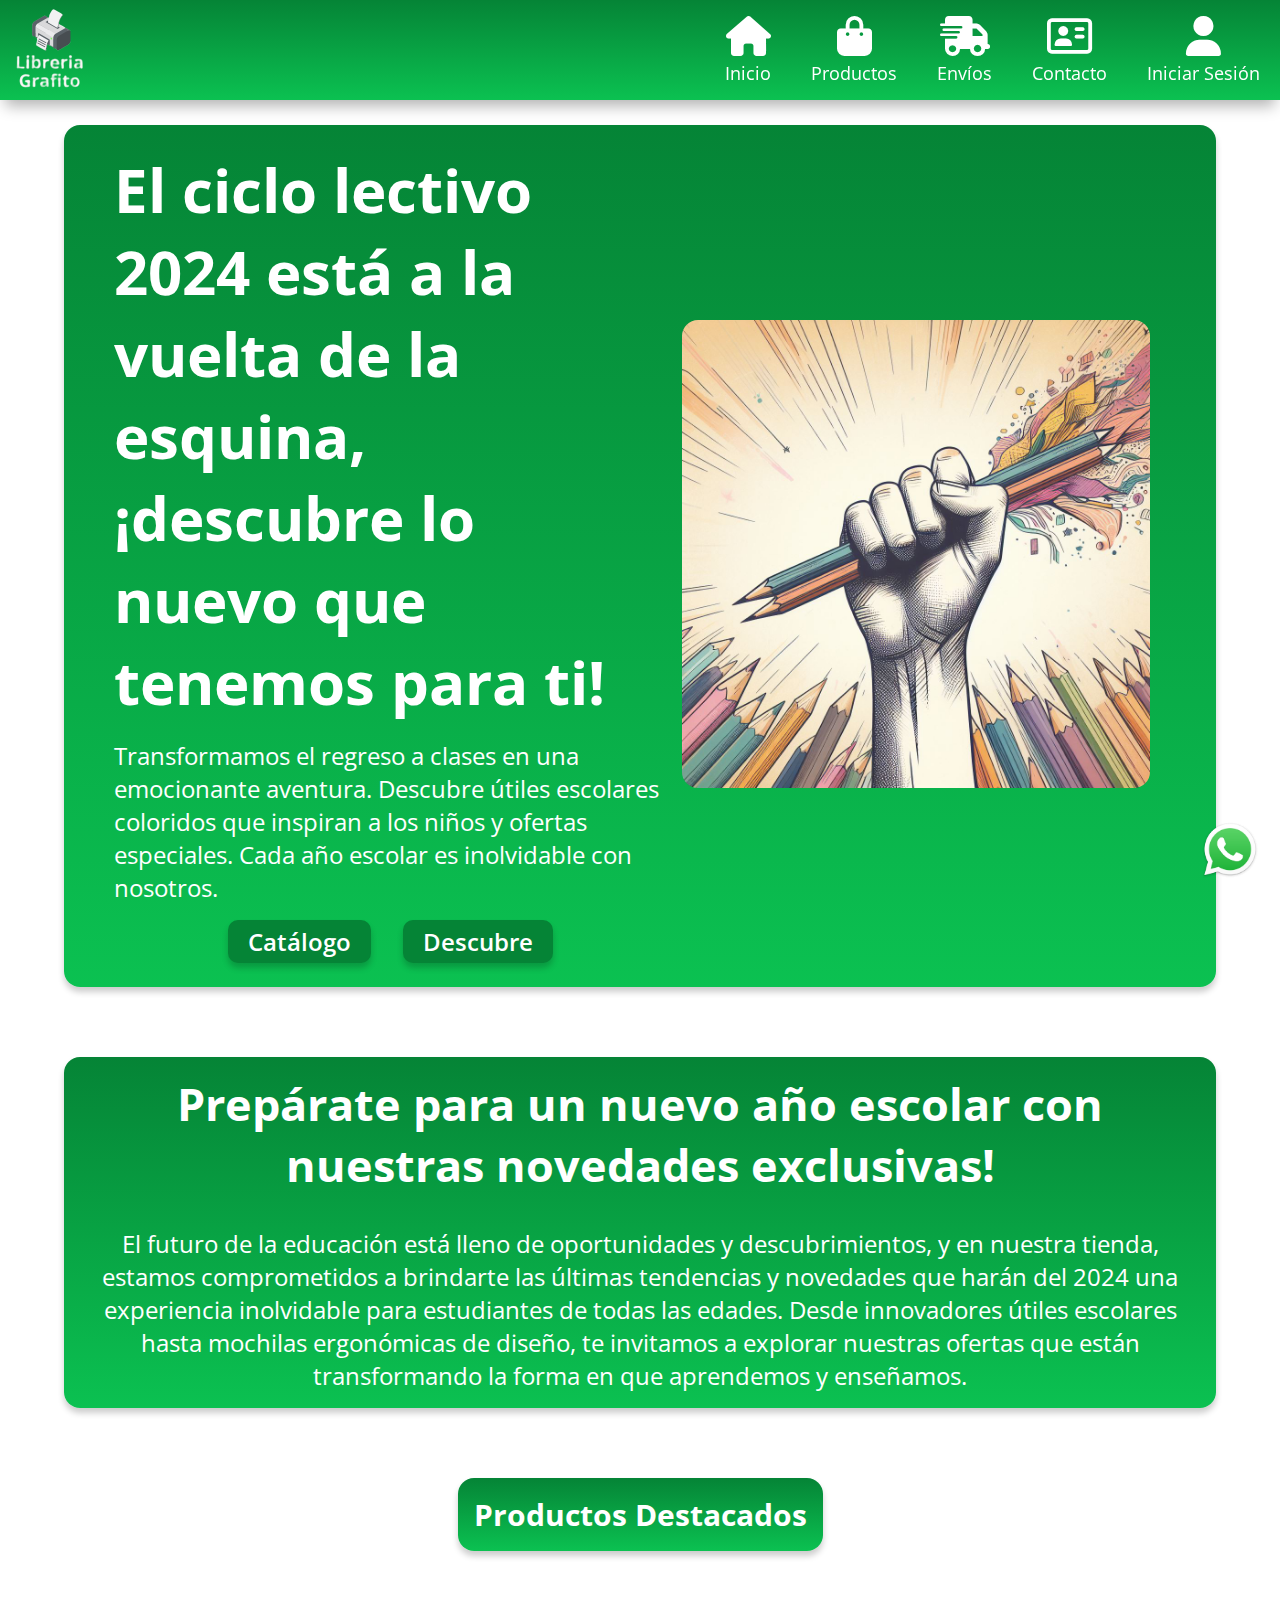
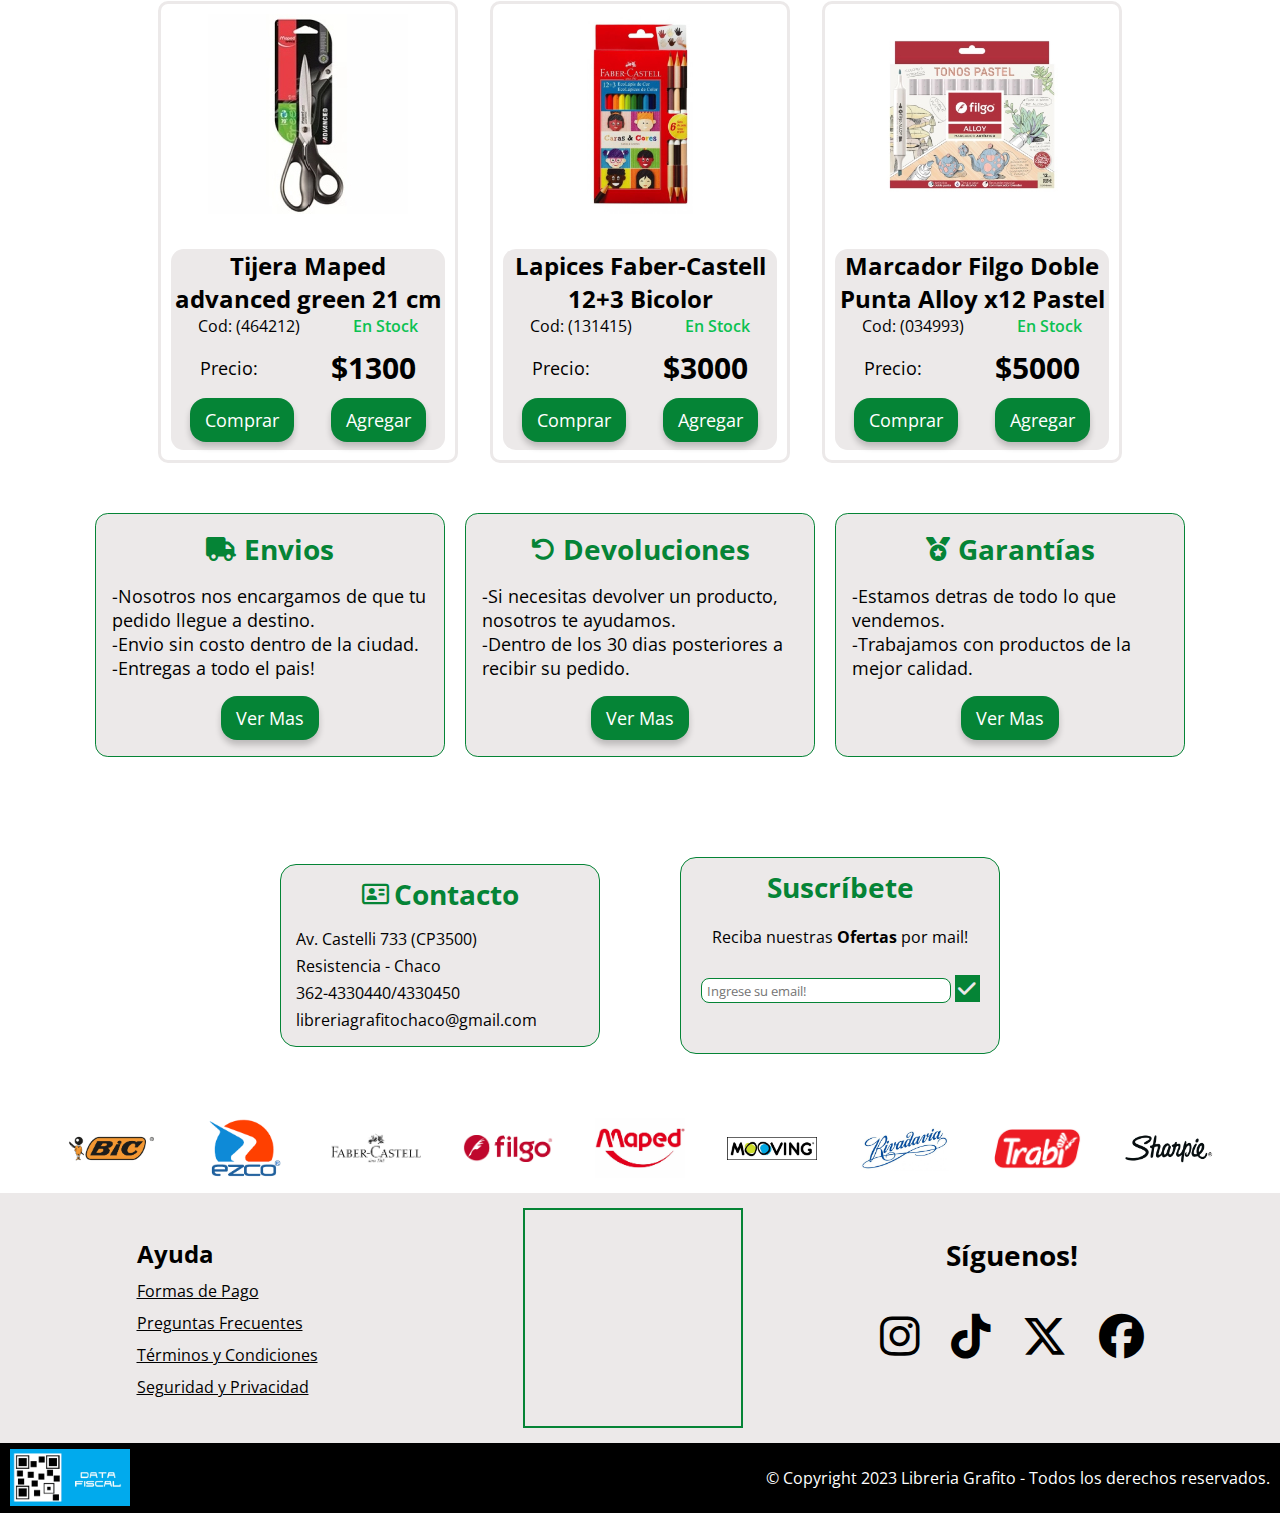
<file: index.html>
<!DOCTYPE html>
<html>
  <head>
    <meta charset="UTF-8" />
    <meta name="viewport" content="width=device-width, initial-scale=1.0" />
    <link rel="stylesheet" href="./ASSETS/CSS/style-index.css" />
    <link rel="stylesheet" href="./ASSETS/CSS/mediaqueries-index.css" />
    <link
      href="https://fonts.googleapis.com/css2?family=Open+Sans:wght@300;400;500;600;700;800&display=swap"
      rel="stylesheet"
    />
    <link
      rel="stylesheet"
      href="https://cdnjs.cloudflare.com/ajax/libs/font-awesome/6.4.2/css/all.min.css"
    />
    <link
      rel="apple-touch-icon"
      sizes="180x180"
      href="./ASSETS/IMG/favicon/apple-touch-icon.png"
    />
    <link
      rel="icon"
      type="image/png"
      sizes="32x32"
      href="./ASSETS/IMG/favicon/favicon-32x32.png"
    />
    <link
      rel="icon"
      type="image/png"
      sizes="16x16"
      href="./ASSETS/IMG/favicon/favicon-16x16.png"
    />
    <link rel="manifest" href="./ASSETS/IMG/favicon/site.webmanifest" />
    <title>Librería Grafito</title>
  </head>
  <body>
    <header class="header">
      <a href="#"
        ><img src="./ASSETS/IMG/logo/logo.png" alt="logo" class="logo"
      /></a>
      <nav class="navbar">
        <label for="menu-toggle" class="menu-label"
          ><i class="fa-solid fa-bars"></i
        ></label>
        <input type="checkbox" id="menu-toggle" />
        <ul class="navbar__ul">
          <li>
            <a href="#hero"><i class="fa-solid fa-house"></i>Inicio</a>
          </li>
          <li>
            <a href="#productos-destacados"
              ><i class="fa-solid fa-bag-shopping"></i>Productos</a
            >
          </li>
          <li>
            <a href="#benefit"><i class="fa-solid fa-truck-fast"></i>Envíos</a>
          </li>
          <li>
            <a href="#contact"
              ><i class="fa-regular fa-address-card"></i>Contacto</a
            >
          </li>
          <li>
            <a target="_blank" href="./ASSETS/HTML/login.html"
              ><i class="fa-solid fa-user"></i>Iniciar Sesión</a
            >
          </li>
        </ul>
      </nav>
    </header>
    <main>
      <section id="hero">
        <div class="hero">
          <div class="hero__info">
            <div class="hero__h1">
              <h1>
                El ciclo lectivo 2024 está a la vuelta de la esquina, ¡descubre
                lo nuevo que tenemos para ti!
              </h1>
            </div>
            <div class="hero__presentation">
              <p>
                Transformamos el regreso a clases en una emocionante aventura.
                Descubre útiles escolares coloridos que inspiran a los niños y
                ofertas especiales. Cada año escolar es inolvidable con
                nosotros.
              </p>
            </div>
            <div class="hero__links">
              <a class="hero__catálogo" href="#" target="_blank">Catálogo</a>
              <a class="hero__discovery" href="#" target="_blank">Descubre</a>
            </div>
          </div>

          <div class="hero__img">
            <img src="./ASSETS/IMG/hero/hero.jpeg" alt="Novedades" />
          </div>
        </div>
      </section>
      <section id="about">
        <div class="about__h2">
          <h2>
            Prepárate para un nuevo año escolar con nuestras novedades
            exclusivas!
          </h2>
        </div>
        <div class="about__p">
          <p>
            El futuro de la educación está lleno de oportunidades y
            descubrimientos, y en nuestra tienda, estamos comprometidos a
            brindarte las últimas tendencias y novedades que harán del 2024 una
            experiencia inolvidable para estudiantes de todas las edades. Desde
            innovadores útiles escolares hasta mochilas ergonómicas de diseño,
            te invitamos a explorar nuestras ofertas que están transformando la
            forma en que aprendemos y enseñamos.
          </p>
        </div>
      </section>
      <section id="productos-destacados">
        <div class="productos-destacados__title">
          <h2>Productos Destacados</h2>
        </div>
        <div class="productos-destacados">
          <div class="productos-destacados__product">
            <div class="product">
              <a href="#">
                <div class="product__img">
                  <img
                    src="./ASSETS/IMG/productos-destacados/Tijera-Maped-advanced-green-21-cm.jpg"
                    alt="tijera mapped"
                  /></div
              ></a>
              <div class="product__info">
                <div class="product__name">
                  <h3 class="product__h3">Tijera Maped advanced green 21 cm</h3>
                  <div class="product__info-stock">
                    <p class="product__code">Cod: (464212)</p>
                    <p class="product__stock">En Stock</p>
                  </div>
                </div>
                <div class="product__price">
                  <p>Precio:</p>
                  <span>$1300</span>
                </div>
                <div class="info__btn">
                  <button class="btn">Comprar</button>
                  <button class="btn">Agregar</button>
                </div>
              </div>
            </div>
          </div>

          <div class="productos-destacados__product">
            <div class="product">
              <a href="#">
                <div class="product__img">
                  <img
                    src="./ASSETS/IMG/productos-destacados/Lapices-fabercastell-12+3bicolor.jpg"
                    alt="Lapices Faber-Castell"
                  /></div
              ></a>
              <div class="product__info">
                <div class="product__name">
                  <h3 class="product__h3">
                    Lapices Faber-Castell 12+3 Bicolor
                  </h3>
                  <div class="product__info-stock">
                    <p class="product__code">Cod: (131415)</p>
                    <p class="product__stock">En Stock</p>
                  </div>
                </div>
                <div class="product__price">
                  <p>Precio:</p>
                  <span>$3000</span>
                </div>
                <div class="info__btn">
                  <button class="btn">Comprar</button>
                  <button class="btn">Agregar</button>
                </div>
              </div>
            </div>
          </div>

          <div class="productos-destacados__product">
            <div class="product">
              <a href="#">
                <div class="product__img">
                  <img
                    src="./ASSETS/IMG/productos-destacados/Marcador-Filgo-doble-punta-alloy-x-12-Pastel.jpg"
                  /></div
              ></a>
              <div class="product__info">
                <div class="product__name">
                  <h3 class="product__h3">
                    Marcador Filgo Doble Punta Alloy x12 Pastel
                  </h3>
                  <div class="product__info-stock">
                    <p class="product__code">Cod: (034993)</p>
                    <p class="product__stock">En Stock</p>
                  </div>
                </div>
                <div class="product__price">
                  <p>Precio:</p>
                  <span>$5000</span>
                </div>
                <div class="info__btn">
                  <button class="btn">Comprar</button>
                  <button class="btn">Agregar</button>
                </div>
              </div>
            </div>
          </div>
        </div>
      </section>
      <section id="benefit">
        <div class="benefit">
          <div class="benefit__item">
            <div class="benefit__h3">
              <i class="fa-solid fa-truck"></i>
              <h3>Envios</h3>
            </div>
            <div class="benefit__text">
              <ul>
                <li>
                  -Nosotros nos encargamos de que tu pedido llegue a destino.
                </li>
                <li>-Envio sin costo dentro de la ciudad.</li>
                <li>-Entregas a todo el pais!</li>
              </ul>
            </div>
            <a href="#" class="benefit__info">Ver Mas</a>
          </div>

          <div class="benefit__item">
            <div class="benefit__h3">
              <i class="fa-solid fa-arrow-rotate-left"></i>
              <h3>Devoluciones</h3>
            </div>
            <div class="benefit__text">
              <ul>
                <li>
                  -Si necesitas devolver un producto, nosotros te ayudamos.
                </li>
                <li>-Dentro de los 30 dias posteriores a recibir su pedido.</li>
              </ul>
            </div>
            <a href="#" class="benefit__info">Ver Mas</a>
          </div>

          <div class="benefit__item">
            <div class="benefit__h3">
              <i class="fa-solid fa-medal"></i>
              <h3>Garantías</h3>
            </div>
            <div class="benefit__text">
              <ul>
                <li>-Estamos detras de todo lo que vendemos.</li>
                <li>-Trabajamos con productos de la mejor calidad.</li>
              </ul>
            </div>
            <a href="#" class="benefit__info">Ver Mas</a>
          </div>
        </div>
      </section>
      <section id="contact">
        <div class="contact">
          <div class="contact__h3">
            <i class="fa-regular fa-address-card"></i>
            <h3>Contacto</h3>
          </div>
          <div class="contact__p">
            <p>Av. Castelli 733 (CP3500)</p>
            <p>Resistencia - Chaco</p>
            <p>362-4330440/4330450</p>
            <p>libreriagrafitochaco@gmail.com</p>
          </div>
        </div>
        <div class="suscribe">
          <div class="suscribe__h3"><h3>Suscríbete</h3></div>
          <p>Reciba nuestras <b>Ofertas</b> por mail!</p>
          <div class="suscribe__input">
            <input type="email" placeholder="Ingrese su email!" required />
            <button type="submit"><i class="fa-solid fa-check"></i></button>
          </div>
        </div>
      </section>
      <section id="marcas">
        <div class="marcas">
          <img src="./ASSETS/IMG/marcas/logo-bic.png" alt="bic" />
          <img src="./ASSETS/IMG/marcas/logo-ezco.png" alt="ezco" />
          <img
            src="./ASSETS/IMG/marcas/logo-faber-castell.png"
            alt="faber-castell"
          />
          <img src="./ASSETS/IMG/marcas/logo-filgo.png" alt="filgo" />
          <img src="./ASSETS/IMG/marcas/logo-maped.png" alt="maped" />
          <img src="./ASSETS/IMG/marcas/logo-mooving.png" alt="pizzini" />
          <img src="./ASSETS/IMG/marcas/logo-rivadavia.jpg" alt="rivadavia" />
          <img src="./ASSETS/IMG/marcas/logo-trabi.png" alt="trabi" />

          <img src="./ASSETS/IMG/marcas/logo-sharpie.png" alt="sharpie" />
        </div>
      </section>
    </main>
    <footer id="footer">
      <div class="footer">
        <div class="footer__help">
          <div class="footer__help">
            <h3>Ayuda</h3>
          </div>
          <a href="#">Formas de Pago</a>
          <a href="#">Preguntas Frecuentes</a>
          <a href="#">Términos y Condiciones</a>
          <a href="#">Seguridad y Privacidad</a>
        </div>
        <div class="footer__iframe">
          <iframe
            src="https://www.google.com/maps/embed?pb=!1m18!1m12!1m3!1d885.0500404328172!2d-58.98756723044064!3d-27.4630272085461!2m3!1f0!2f0!3f0!3m2!1i1024!2i768!4f13.1!3m3!1m2!1s0x94450cec9e0d7045%3A0x32b2e92b5697a44d!2sGrafito!5e0!3m2!1ses-419!2sar!4v1698285336075!5m2!1ses-419!2sar"
          ></iframe>
        </div>
        <div class="footer__redes">
          <div class="redes__h3"><h3>Síguenos!</h3></div>
          <div class="redes__icon">
            <a href="https://www.instagram.com">
              <i class="fa-brands fa-instagram"></i>
            </a>
            <a href="https://www.tiktok.com"
              ><i class="fa-brands fa-tiktok"></i
            ></a>
            <a href="https://www.x.com"
              ><i class="fa-brands fa-x-twitter"></i
            ></a>
            <a href="https://www.facebook.com"
              ><i class="fa-brands fa-facebook"></i
            ></a>
          </div>
        </div>
      </div>
      <div class="whatsapp-icon">
        <label for="whatsapp-popup" class="whatsapp-icon"></label>
        <input type="checkbox" id="whatsapp-popup" class="popup-checkbox" />
        <div class="popup">
          <h2>Contacto por WhatsApp</h2>
          <p>¿En qué te podemos ayudar?</p>
          <input
            type="text"
            id="whatsapp-message"
            placeholder="Escribe tu mensaje aquí"
          />
          <button class="send-button">Enviar</button>
          <div class="message-display" id="message-display"></div>
        </div>
      </div>

      <div class="copyright">
        <div class="copyright__qr">
          <img src="./ASSETS/IMG/footer/datafiscal.png" alt="Data Fiscal" />
        </div>
        <div class="disclaimer">
          <p>
            © Copyright 2023 Libreria Grafito - Todos los derechos reservados.
          </p>
        </div>
      </div>
    </footer>
  </body>
</html>
</file>
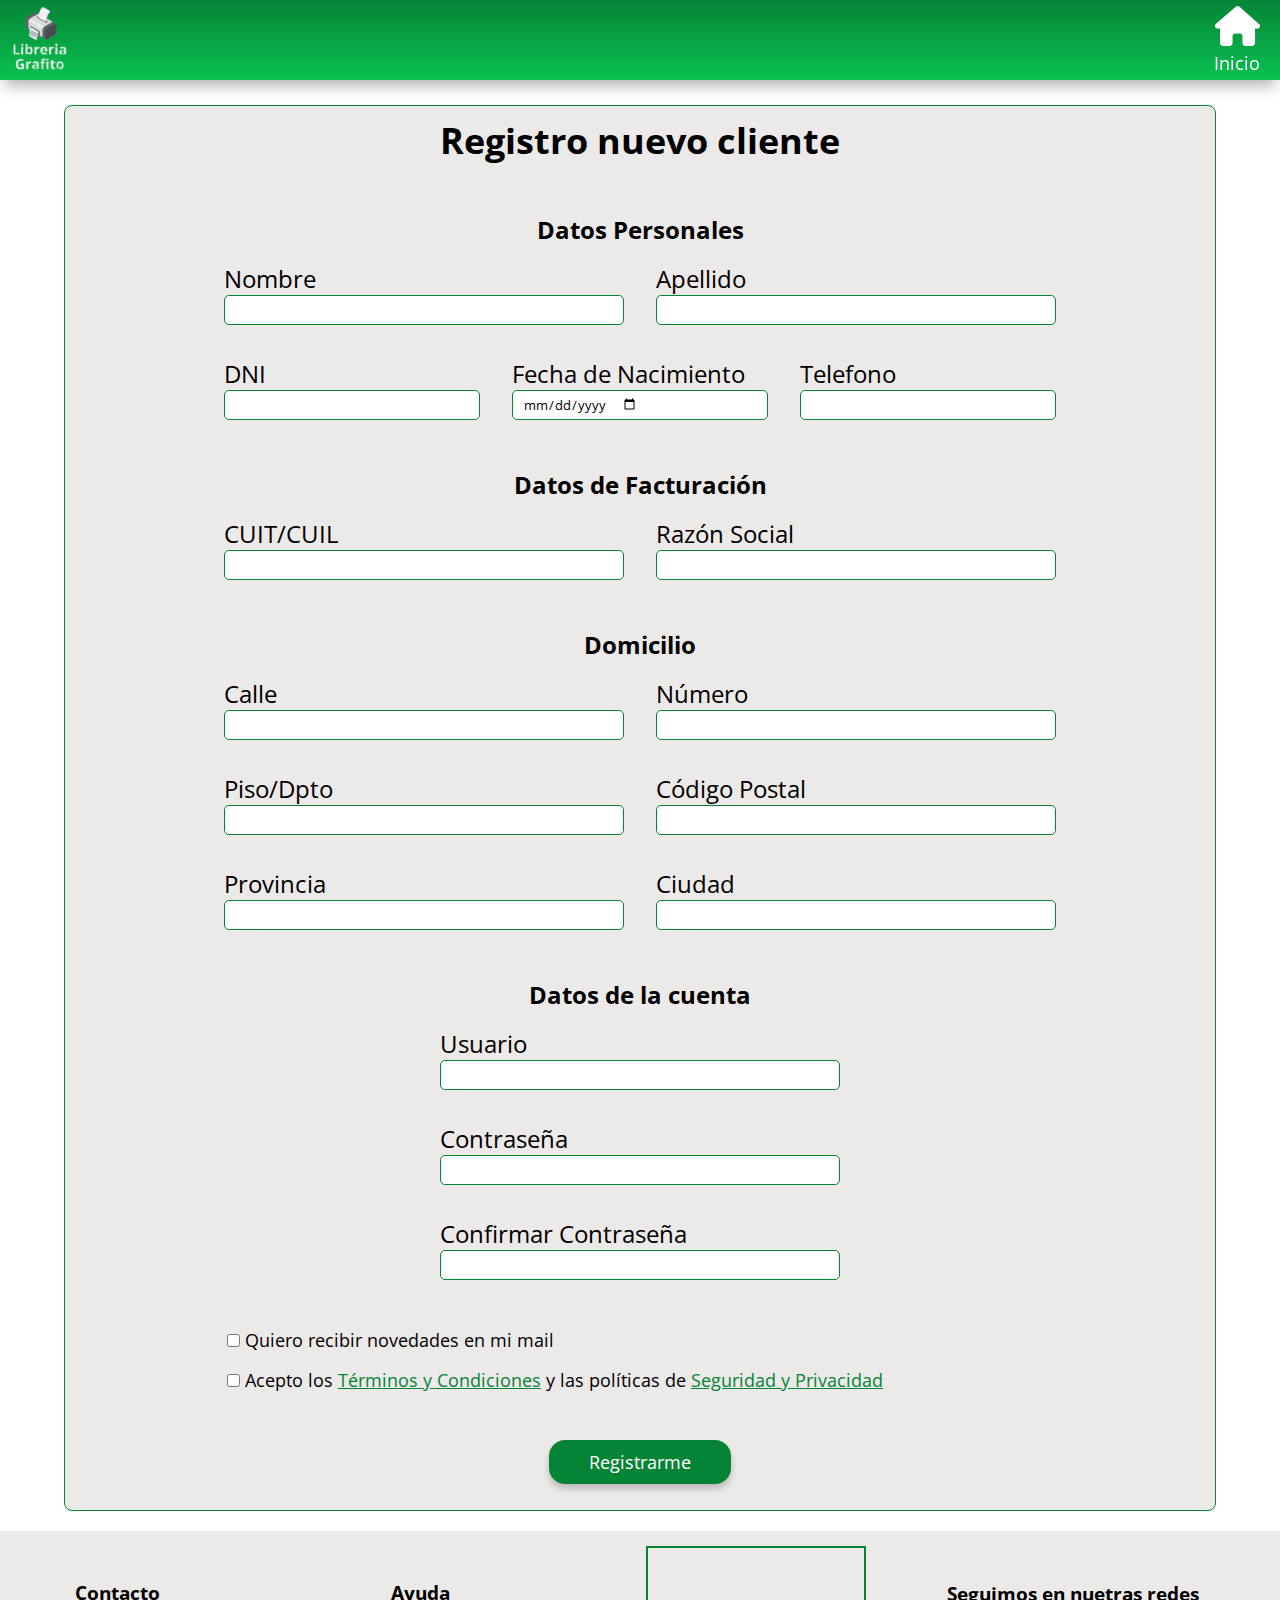
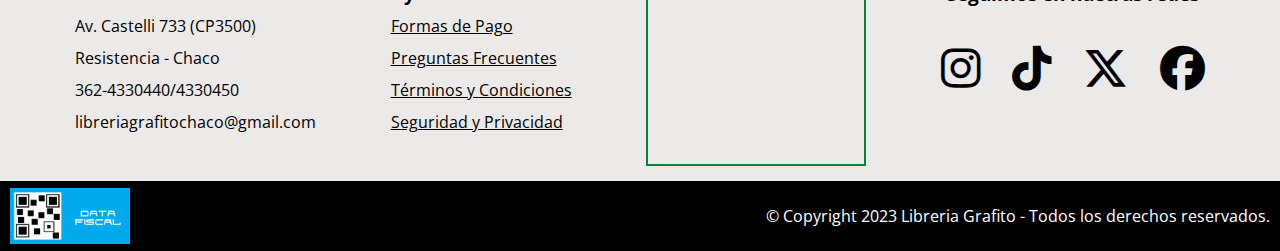
<file: ASSETS/HTML/createaccount.html>
<!DOCTYPE html>
<html>
  <head>
    <meta charset="UTF-8" />
    <meta />
    <meta name="viewport" content="width=device-width, initial-scale=1.0" />
    <title>Registro</title>
    <link rel="stylesheet" href=".././CSS/style-createaccount.css" />
    <link rel="stylesheet" href=".././CSS/mediaqueries-createaccount.css" />
    <link
      href="https://fonts.googleapis.com/css2?family=Open+Sans:wght@300;400;500;600;700;800&display=swap"
      rel="stylesheet"
    />
    <link
      rel="stylesheet"
      href="https://cdnjs.cloudflare.com/ajax/libs/font-awesome/6.4.2/css/all.min.css"
    />
    <link
      rel="apple-touch-icon"
      sizes="180x180"
      href="../IMG/favicon/apple-touch-icon.png"
    />
    <link
      rel="icon"
      type="image/png"
      sizes="32x32"
      href="../IMG/favicon/favicon-32x32.png"
    />
    <link
      rel="icon"
      type="image/png"
      sizes="16x16"
      href="../IMG/favicon/favicon-16x16.png"
    />
    <link rel="manifest" href="../IMG/favicon/site.webmanifest" />
  </head>
  <body>
    <header class="header">
      <a href="#"><img src="../IMG/logo/logo.png" alt="logo" class="logo" /></a>
      <nav class="navbar">
        <ul class="navbar__ul">
          <li>
            <a href="../../index.html"
              ><i class="fa-solid fa-house"></i>Inicio</a
            >
          </li>
        </ul>
      </nav>
    </header>
    <main>
      <section id="createaccount"></section>
      <form class="form">
        <div class="registro__h1"><h1>Registro nuevo cliente</h1></div>

        <div class="registro">
          <div class="registro__h2"><h2>Datos Personales</h2></div>
          <div class="datos-personales">
            <div class="input__nombre">
              <label for="name">Nombre</label>
              <input id="name" type="text" required />
            </div>

            <div class="input__apellido">
              <label for="apellido">Apellido</label>
              <input id="apellido" type="text" required />
            </div>

            <div class="input__dni">
              <label for="dni">DNI</label>
              <input id="dni" type="text" required />
            </div>

            <div class="input__age">
              <label for="date">Fecha de Nacimiento</label>
              <input id="date" type="date" required />
            </div>

            <div class="input__tel">
              <label for="tel">Telefono</label>
              <input id="tel" type="tel" required />
            </div>
          </div>

          <div class="registro__h2"><h2>Datos de Facturación</h2></div>
          <div class="datos-facturacion">
            <div class="input__cuit">
              <label for="cuit">CUIT/CUIL</label>
              <input id="cuit" type="text" />
            </div>

            <div class="input__razon-social">
              <label for="razon-social">Razón Social</label>
              <input id="razon-social" type="text" />
            </div>
          </div>
          <div class="registro__h2"><h2>Domicilio</h2></div>
          <div class="domicilio">
            <div class="input__street">
              <label for="Street">Calle</label>
              <input id="Street" type="text" required />
            </div>

            <div class="input__number">
              <label for="number">Número</label>
              <input id="number" type="text" required />
            </div>

            <div class="input__depto">
              <label for="dpto">Piso/Dpto</label>
              <input id="dpto" type="text" required />
            </div>

            <div class="input__postal">
              <label for="postal">Código Postal</label>
              <input id="postal" type="text" required />
            </div>

            <div class="input__provincia">
              <label for="provincia">Provincia</label>
              <input id="provincia" type="text" required />
            </div>

            <div class="input__ciudad">
              <label for="ciudad">Ciudad</label>
              <input id="ciudad" type="text" required />
            </div>
          </div>
          <div class="registro__h2"><h2>Datos de la cuenta</h2></div>
          <div class="datos-cuenta">
            <div class="input__email">
              <label for="email">Usuario</label>
              <input id="email" type="email" required />
            </div>

            <div class="input__password">
              <label for="password">Contraseña</label>
              <input id="password" type="password" required />
            </div>

            <div class="input__password">
              <label for="repeat-password">Confirmar Contraseña</label>
              <input id="repeat-password" type="password" required />
            </div>
          </div>
        </div>
        <div class="checkbox">
          <div class="checkbox__novedades">
            <input id="checkbox" type="checkbox" />
            <label for="checkbox">Quiero recibir novedades en mi mail</label>
          </div>

          <div class="checkbox__politicas">
            <input id="checkbox" type="checkbox" required />
            <label for="checkbox"
              >Acepto los
              <a target="_blank" href="#">Términos y Condiciones</a> y las
              políticas de
              <a target="_blank" href="#">Seguridad y Privacidad</a></label
            >
          </div>
        </div>

        <div class="registro__btn"><button>Registrarme</button></div>
      </form>
    </main>
    <footer id="footer">
      <div class="footer">
        <div class="footer__contact">
          <div class="contac__h3">
            <h3>Contacto</h3>
          </div>
          <p>Av. Castelli 733 (CP3500)</p>
          <p>Resistencia - Chaco</p>
          <p>362-4330440/4330450</p>
          <p>libreriagrafitochaco@gmail.com</p>
        </div>
        <div class="footer__help">
          <div class="footer__help">
            <h3>Ayuda</h3>
          </div>
          <a href="#">Formas de Pago</a>
          <a href="#">Preguntas Frecuentes</a>
          <a href="#">Términos y Condiciones</a>
          <a href="#">Seguridad y Privacidad</a>
        </div>
        <div class="footer__iframe">
          <iframe
            src="https://www.google.com/maps/embed?pb=!1m18!1m12!1m3!1d885.0500404328172!2d-58.98756723044064!3d-27.4630272085461!2m3!1f0!2f0!3f0!3m2!1i1024!2i768!4f13.1!3m3!1m2!1s0x94450cec9e0d7045%3A0x32b2e92b5697a44d!2sGrafito!5e0!3m2!1ses-419!2sar!4v1698285336075!5m2!1ses-419!2sar"
          ></iframe>
        </div>
        <div class="footer__redes">
          <div class="redes__h3"><h3>Seguimos en nuetras redes</h3></div>
          <div class="redes__icon">
            <a href="https://www.instagram.com">
              <i class="fa-brands fa-instagram"></i>
            </a>
            <a href="https://www.tiktok.com"
              ><i class="fa-brands fa-tiktok"></i
            ></a>
            <a href="https://www.x.com"
              ><i class="fa-brands fa-x-twitter"></i
            ></a>
            <a href="https://www.facebook.com"
              ><i class="fa-brands fa-facebook"></i
            ></a>
          </div>
        </div>
      </div>
      <div class="copyright">
        <div class="copyright__qr">
          <img src="../../ASSETS/IMG/footer/datafiscal.png" alt="Data Fiscal" />
        </div>
        <div class="disclaimer">
          <p>
            © Copyright 2023 Libreria Grafito - Todos los derechos reservados.
          </p>
        </div>
      </div>
    </footer>
  </body>
</html>
</file>
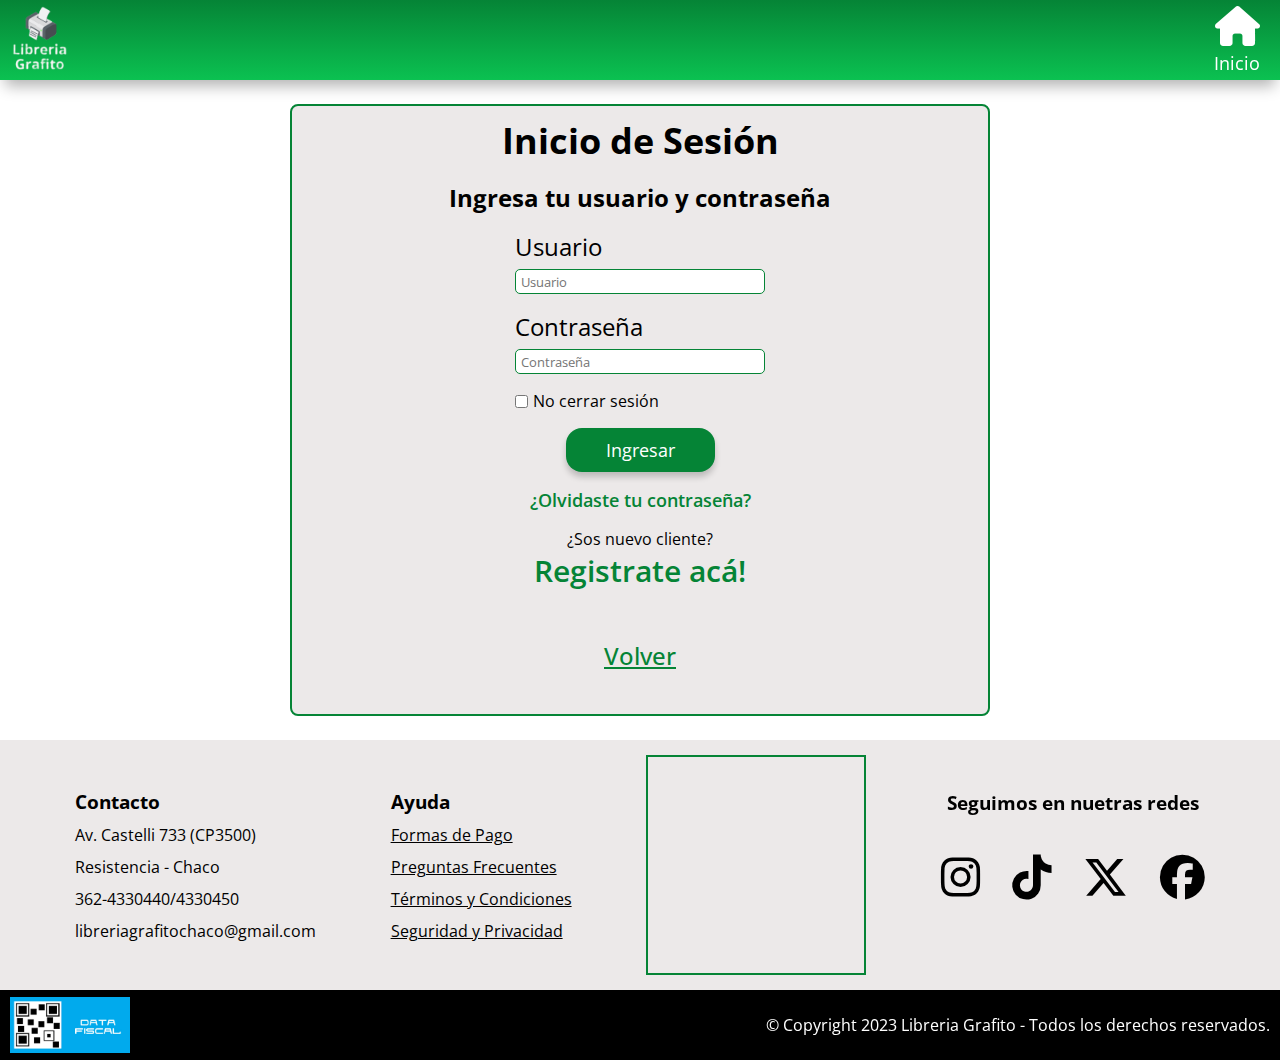
<file: ASSETS/HTML/login.html>
<!DOCTYPE html>
<html>
  <head>
    <meta charset="UTF-8" />
    <meta />
    <meta name="viewport" content="width=device-width, initial-scale=1.0" />
    <title>Inicio de Sesión</title>
    <link rel="stylesheet" href=".././CSS/style-login.css" />
    <link rel="stylesheet" href=".././CSS/mediaqueries-login.css" />
    <link
      href="https://fonts.googleapis.com/css2?family=Open+Sans:wght@300;400;500;600;700;800&display=swap"
      rel="stylesheet"
    />
    <link
      rel="stylesheet"
      href="https://cdnjs.cloudflare.com/ajax/libs/font-awesome/6.4.2/css/all.min.css"
    />
    <link
      rel="apple-touch-icon"
      sizes="180x180"
      href="../IMG/favicon/apple-touch-icon.png"
    />
    <link
      rel="icon"
      type="image/png"
      sizes="32x32"
      href="../IMG/favicon/favicon-32x32.png"
    />
    <link
      rel="icon"
      type="image/png"
      sizes="16x16"
      href="../IMG/favicon/favicon-16x16.png"
    />
    <link rel="manifest" href="../IMG/favicon/site.webmanifest" />
  </head>
  <body>
    <header class="header">
      <a href="#hero"
        ><img src="../IMG/logo/logo.png" alt="logo" class="logo"
      /></a>
      <nav class="navbar">
        <ul class="navbar__ul">
          <li>
            <a href="../../index.html"
              ><i class="fa-solid fa-house"></i>Inicio</a
            >
          </li>
        </ul>
      </nav>
    </header>
    <main>
      <section id="login"></section>
      <form class="login">
        <div class="login__h1"><h1>Inicio de Sesión</h1></div>
        <div class="login__h2"><h2>Ingresa tu usuario y contraseña</h2></div>
        <div class="login__input">
          <div class="input__email">
            <label for="email">Usuario</label>
            <input id="email" type="email" placeholder="Usuario" required />
          </div>
          <div class="input__password">
            <label for="password">Contraseña</label>
            <input
              id="password"
              type="password"
              placeholder="Contraseña"
              required
            />
          </div>
          <div class="login__checkbox">
            <input id="checkbox" type="checkbox" />
            <label for="checkbox">No cerrar sesión</label>
          </div>
        </div>
        <div class="login__btn"><button>Ingresar</button></div>
        <div class="forgotpassword">
          <a href="#" target="_blank">¿Olvidaste tu contraseña?</a>
        </div>

        <div class="login__create-account">
          <p>¿Sos nuevo cliente?</p>
          <a href="./createaccount.html" target="_blank">Registrate acá!</a>
        </div>
        <div class="back">
          <a href="../../index.html">Volver</a>
        </div>
      </form>
    </main>
    <footer id="footer">
      <div class="footer">
        <div class="footer__contact">
          <div class="contac__h3">
            <h3>Contacto</h3>
          </div>
          <p>Av. Castelli 733 (CP3500)</p>
          <p>Resistencia - Chaco</p>
          <p>362-4330440/4330450</p>
          <p>libreriagrafitochaco@gmail.com</p>
        </div>
        <div class="footer__help">
          <div class="footer__help">
            <h3>Ayuda</h3>
          </div>
          <a href="#">Formas de Pago</a>
          <a href="#">Preguntas Frecuentes</a>
          <a href="#">Términos y Condiciones</a>
          <a href="#">Seguridad y Privacidad</a>
        </div>
        <div class="footer__iframe">
          <iframe
            src="https://www.google.com/maps/embed?pb=!1m18!1m12!1m3!1d885.0500404328172!2d-58.98756723044064!3d-27.4630272085461!2m3!1f0!2f0!3f0!3m2!1i1024!2i768!4f13.1!3m3!1m2!1s0x94450cec9e0d7045%3A0x32b2e92b5697a44d!2sGrafito!5e0!3m2!1ses-419!2sar!4v1698285336075!5m2!1ses-419!2sar"
          ></iframe>
        </div>
        <div class="footer__redes">
          <div class="redes__h3"><h3>Seguimos en nuetras redes</h3></div>
          <div class="redes__icon">
            <a href="https://www.instagram.com">
              <i class="fa-brands fa-instagram"></i>
            </a>
            <a href="https://www.tiktok.com"
              ><i class="fa-brands fa-tiktok"></i
            ></a>
            <a href="https://www.x.com"
              ><i class="fa-brands fa-x-twitter"></i
            ></a>
            <a href="https://www.facebook.com"
              ><i class="fa-brands fa-facebook"></i
            ></a>
          </div>
        </div>
      </div>
      <div class="copyright">
        <div class="copyright__qr">
          <img src="../../ASSETS/IMG/footer/datafiscal.png" alt="Data Fiscal" />
        </div>
        <div class="disclaimer">
          <p>
            © Copyright 2023 Libreria Grafito - Todos los derechos reservados.
          </p>
        </div>
      </div>
    </footer>
  </body>
</html>
</file>
<file: ASSETS/CSS/style-index.css>
:root {
  /* background-colors */

  --green: #058436;
  --green2: #0bc151;
  --white: #fff;
  --black: #000;
  --lightgrey: #ece9e9;

  /* font-weight */
  --font-light: 300;
  --font-regular: 400;
  --font-semibold: 500;
  --font-bold: 600;
  --font-semiblack: 700;
  --font-black: 800;

  /* font-size */
  --font-xs: 14px;
  --font-s: 18px;
  --font-m: 24px;
  --font-l: 30px;
  --font-xl: 36px;
}

* {
  font-family: "Open Sans", sans-serif;
  margin: 0;
  padding: 0;
  text-decoration: none;
  list-style: none;
  box-sizing: border-box;
  scroll-behavior: smooth;
}
a {
  color: var(--white);
}
a:visited {
  color: var(--white);
}

/*------------------NAVBAR------------------- */

.header {
  display: flex;
  flex-direction: row;
  align-items: center;
  justify-content: space-between;
  width: 100%;
  height: 100px;
  position: fixed;
  background: linear-gradient(var(--green), var(--green2));
  box-shadow: 0px 11px 14px -5px rgba(0, 0, 0, 0.3);
  z-index: 2;
}

.header img {
  width: 100px;
}
.navbar {
  display: flex;
  flex-direction: row;
  align-items: center;
  justify-content: center;
}
.navbar__ul {
  display: flex;
  gap: 40px;
  padding: 20px;
}
.navbar__ul li a {
  display: flex;
  flex-direction: column;
  gap: 5px;
  align-items: center;
  justify-content: center;
  font-size: var(--font-s);
}
.navbar__ul li i {
  font-size: 40px;
}

#menu-toggle,
.menu-label {
  padding: 0 15px;
  font-size: 40px;
  color: var(--white);
  display: none;
}

/* -----------------/NAVBAR------------------ */

/* -------------------Hero--------------------- */

#hero {
  display: flex;
  align-items: center;
  justify-content: center;
  padding-top: 125px;
}
.hero {
  max-width: 1200px;
  width: 90%;
  margin: auto;
  padding: 1.5rem;
  display: flex;
  align-items: center;
  justify-content: center;
  background: linear-gradient(var(--green), var(--green2));
  box-shadow: 0px 5px 6px 0px rgba(0, 0, 0, 0.2);
  border-radius: 1rem;
}

.hero__info {
  display: flex;
  flex-direction: column;
  justify-content: center;
  align-items: center;
  gap: 1rem;
  width: 50%;
}

.hero__h1 {
  color: var(--white);
  font-size: var(--font-l);
  font-weight: var(--font-bold);
  text-align: start;
}

.hero__presentation {
  color: var(--white);
  font-size: var(--font-m);
}

.hero__links {
  display: flex;
  justify-content: center;
  align-items: center;
  font-size: var(--font-m);
  font-weight: var(--font-bold);
  gap: 2rem;
  flex-wrap: wrap;
}

.hero__discovery,
.hero__catálogo {
  background-color: var(--green);
  padding: 5px 20px;
  border-radius: 10px;
  box-shadow: 0px 5px 6px 0px rgba(0, 0, 0, 0.2);
  transition: transform 0.3s;
}

.hero__discovery:hover,
.hero__catálogo:hover {
  transform: scale(1.1);
}

.hero__img img {
  width: 500px;
  padding: 1rem;
  border-radius: 2rem;
}

/* -------------------/Hero--------------------- */

/* --------------------ABOUT-------------------- */

#about {
  max-width: 1200px;
  width: 90%;
  margin: 70px auto;
  padding: 1rem 2rem;
  display: flex;
  flex-direction: column;
  justify-content: center;
  align-items: center;
  gap: 2rem;
  text-align: center;
  background: linear-gradient(var(--green), var(--green2));
  border-radius: 1rem;
  box-shadow: 0px 5px 6px 0px rgba(0, 0, 0, 0.2);
}

.about__h2 {
  font-size: var(--font-l);
  color: var(--white);
}

.about__p {
  font-size: var(--font-m);
  color: var(--white);
}

/* --------------------/ABOUT-------------------- */

/* ------------PRODUCTOS DESTACADOS------------- */
#productos-destacados {
  display: flex;
  flex-direction: column;
  align-items: center;
  justify-content: center;
  margin: auto;
}

.productos-destacados__title h2 {
  max-width: 1000px;
  width: 100%;
  display: flex;
  align-items: center;
  justify-content: center;
  font-size: var(--font-l);
  background: linear-gradient(var(--green), var(--green2));
  padding: 1rem;
  color: var(--white);
  border-radius: 1rem;
  margin: 50px auto;
  margin-top: 0;
  text-align: center;
  box-shadow: 0px 5px 6px 0px rgba(0, 0, 0, 0.2);
}
.productos-destacados {
  max-width: 1200px;
  width: 95%;
  display: flex;
  justify-content: center;
  align-items: center;
  flex-wrap: wrap;
  gap: 2rem;
}

.productos-destacados__product {
  display: flex;
  padding: 10px;
  border: 3px solid var(--lightgrey);
  max-width: 300px;
  border-radius: 10px;
}
.productos-destacados__product:hover {
  box-shadow: 0px 0px 14px 7px rgba(0, 0, 0, 0.2);
}

.product {
  display: flex;
  flex-direction: column;
  align-items: center;
  justify-content: center;
  gap: 30px;
}

.product__img img {
  max-width: 200px;
  width: 100%;
  object-fit: cover;
}

.product__info {
  display: flex;
  flex-direction: column;
  gap: 10px;
  background-color: var(--lightgrey);
  padding-bottom: 8px;
  border-radius: 0.8rem;
}
.product__name h3 {
  font-size: var(--font-m);
  display: flex;
  text-align: center;
}

.product__info-stock {
  display: flex;
  justify-content: space-around;
  align-items: center;
}
.product__stock {
  color: var(--green2);
  font-weight: var(--font-bold);
}
.product__price {
  display: flex;
  justify-content: space-around;
  gap: 1rem;
  align-items: center;
}

.product__price p {
  font-size: var(--font-s);
}
.product__price span {
  display: flex;
  justify-content: center;
  font-size: var(--font-l);
  font-weight: var(--font-semiblack);
}

.info__btn {
  display: flex;
  justify-content: space-around;
  align-items: center;
}

.info__btn button {
  background-color: var(--green);
  color: var(--white);
  font-size: var(--font-s);
  padding: 10px 15px;
  border: none;
  border-radius: 1rem;
  cursor: pointer;
  box-shadow: 0px 5px 6px 0px rgba(0, 0, 0, 0.2);
  transition: transform 0.3s;
}
.info__btn button:hover {
  transform: scale(1.1);
}

/* -----------/PRODUCTOS DESTACADOS------------- */

/* ------------------BENEFICIOS----------------- */

.benefit {
  max-width: 1200px;
  width: 100%;
  margin: auto;
  display: flex;
  justify-content: center;
  align-items: center;
  gap: 20px;
  flex-wrap: wrap;
  padding: 50px;
}

.benefit__item {
  background-color: var(--lightgrey);
  border-radius: 0.8rem;
  border: 1px solid var(--green);
  padding: 1rem;
  max-width: 350px;
  width: 100%;
  display: flex;
  flex-direction: column;
  align-items: center;
  justify-content: center;
  text-align: start;
  gap: 1rem;
}

.benefit__h3 {
  color: var(--green);
  font-size: var(--font-m);
  display: flex;
  justify-content: center;
  align-items: center;
  gap: 8px;
}

.benefit__text {
  font-size: var(--font-s);
}

.benefit__info {
  background-color: var(--green);
  color: var(--white);
  font-size: var(--font-s);
  padding: 10px 15px;
  border: none;
  border-radius: 1rem;
  cursor: pointer;
  box-shadow: 0px 5px 6px 0px rgba(0, 0, 0, 0.2);
  transition: transform 0.3s;
}
.benefit__info:hover {
  transform: scale(1.1);
}
/* ------------------/BENEFICIOS----------------- */

/* ------------------CONTACTO----------------- */
#contact {
  max-width: 1200px;
  width: 100%;
  padding: 50px;
  margin: auto;
  display: flex;
  align-items: center;
  justify-content: center;
  gap: 5rem;
  flex-wrap: wrap;
}
.contact {
  background-color: var(--lightgrey);
  width: 320px;
  display: flex;
  flex-direction: column;
  padding: 10px;
  gap: 10px;
  border-radius: 1rem;
  border: 1px solid var(--green);
}
.contact__p {
  display: flex;
  flex-direction: column;
  gap: 5px;
  padding: 5px;
}
.contact__h3,
.suscribe__h3 {
  display: flex;
  align-items: center;
  justify-content: center;
  gap: 5px;
  color: var(--green);
  text-align: center;
  font-size: var(--font-m);
}

.suscribe {
  background-color: var(--lightgrey);
  width: 320px;
  display: flex;
  flex-direction: column;
  align-items: center;
  justify-content: center;
  padding: 10px 10px 40px 10px;
  gap: 20px;
  border-radius: 1rem;
  border: 1px solid var(--green);
}

.suscribe {
  display: flex;
  justify-content: center;
  align-items: center;
  text-align: center;
}

.suscribe__input input {
  width: 250px;
  border: 1px solid var(--green);
  height: 25px;
  border-radius: 8px;
  padding: 5px;
}

.suscribe__input button {
  background-color: var(--green);
  width: 25px;
  color: var(--lightgrey);
  border: none;
  cursor: pointer;
  font-size: 20px;
}

/* ------------------/CONTACTO----------------- */

/* ------------------MARCAS----------------- */

.marcas {
  max-width: 1200px;
  width: 100%;
  margin: 10px auto;
  display: flex;
  justify-content: space-around;
  align-items: center;
  gap: 10px;
  padding: 0 10px;
  flex-wrap: wrap;
}
.marcas img {
  width: 90px;

  transition: transform 0.3s;
}

.marcas img:hover {
  transform: scale(1.1);
}

/* ------------------/MARCAS----------------- */

/* --------------------FOOTER-------------------- */
#footer {
  display: flex;
  flex-direction: column;
  max-width: 100%;
}

.footer {
  background-color: var(--lightgrey);
  height: 250px;
  display: flex;
  justify-content: space-evenly;
  flex-wrap: wrap;
}

.footer__help {
  display: flex;
  flex-direction: column;
  align-items: start;
  justify-content: center;
  gap: 10px;
  width: 250px;
}
.footer__help a {
  text-decoration: underline;
  color: var(--black);
}
.footer__help h3 {
  font-size: var(--font-m);
}
.footer__iframe {
  display: flex;
  justify-content: center;
  align-items: center;
}
.footer__iframe iframe {
  width: 220px;
  height: 220px;
  border: 2px solid var(--green);
}

.footer__redes {
  display: flex;
  flex-direction: column;
  align-items: center;
  justify-content: center;
  gap: 40px;
}

.redes__h3 {
  display: flex;
  font-size: var(--font-m);
  margin-top: -40px;
}

.redes__icon {
  display: flex;
  justify-content: center;
  align-items: center;
  flex-wrap: wrap;
  gap: 32px;
}
.redes__icon i {
  font-size: 45px;
  color: var(--black);
}

.whatsapp-icon {
  position: fixed;
  bottom: 20px;
  right: 20px;
  width: 60px;
  height: 60px;
  background-image: url("../IMG/footer/whatsapp-icon/wpp.png");
  cursor: pointer;
  transition: background-color 0.3s;
  display: block;
  z-index: 1;
}

.whatsapp-icon:after {
  content: "";
  display: block;
  width: 100%;
  height: 100%;
  background-image: url("../IMG/footer/whatsapp-icon/wpp.png");
  background-size: 100%;
}

.popup-checkbox {
  display: none;
}

.popup {
  border: 2px solid var(--green);
  position: fixed;
  bottom: 20px;
  right: 20px;
  width: 300px;
  background-color: var(--lightgrey);
  box-shadow: 0 2px 4px rgba(0, 0, 0, 0.2);
  border-radius: 10px;
  padding: 20px;
  display: none;
  z-index: 0;
  text-align: center;
}

.popup h2 {
  color: var(--black);
}

.popup p {
  color: var(--black);
  font-weight: var(--font-semibold);
}

input {
  width: 90%;
  margin: 10px 0px;
  padding: 10px;
  border: 1px solid var(--green);
  border-radius: 8px;
}

.send-button {
  background-color: var(--green2);
  color: var(--white);
  font-weight: var(--font-semibold);
  border: none;
  padding: 10px 20px;
  border-radius: 8px;
  cursor: pointer;
  transition: background-color 0.3s;
}

.send-button:hover {
  background-color: var(--green);
}

.message-display {
  margin-top: 20px;
}

#whatsapp-popup:checked + .popup {
  display: block;
}

#whatsapp-popup:checked + .popup + .whatsapp-icon {
  display: none;
}

.copyright {
  background-color: var(--black);
  display: flex;
  justify-content: space-between;
  align-items: center;
  color: var(--white);
  width: 100%;
  height: 70px;
  padding: 0 10px;
}

.copyright__qr img {
  display: flex;
  justify-content: center;
  align-items: center;
  width: 120px;
}

/* -------------------/FOOTER-------------------- */
</file>
<file: ASSETS/CSS/mediaqueries-index.css>
:root {
  /* background-colors */

  --green: #058436;
  --green2: #0bc151;
  --white: #fff;
  --black: #000;
  --lightgrey: #ece9e9;

  /* font-weight */
  --font-light: 300;
  --font-regular: 400;
  --font-semibold: 500;
  --font-bold: 600;
  --font-semiblack: 700;
  --font-black: 800;

  /* font-size */
  --font-xs: 14px;
  --font-s: 18px;
  --font-m: 24px;
  --font-l: 30px;
  --font-xl: 36px;
}

/* ------------------RESPONSIVE----------------- */

/* --------------------TABLET------------------- */

@media (max-width: 992px) {
  /* ---Navbar---*/
  .navbar__ul {
    gap: 15px;
  }
  .navbar__ul li i {
    font-size: 35px;
  }
  /* ---Hero--- */

  .hero__info {
    width: 90%;
    text-align: center;
  }
  .hero__h1 {
    font-size: var(--font-m);
    text-align: center;
  }

  .hero__img img {
    display: none;
  }

  /* ---About--- */

  .about__h2 {
    font-size: var(--font-m);
  }

  /* ---Contact--- */

  #contact {
    padding: 20px;
    gap: 20px;
  }

  /* ---Marcas--- */

  .marcas {
    max-width: 630px;
    width: 90%;
    height: 180px;
    gap: 25px;
  }
  .marcas img {
    width: 103px;
  }
  .marcas img:nth-child(2) {
    display: none;
  }
  /* ---Footer--- */

  .footer__iframe {
    display: none;
  }

  .copyright {
    gap: 20px;
  }
}

/* --------------------MOBILE-------------------- */

@media (max-width: 576px) {
  /* ---Navbar--- */

  .navbar__ul {
    background: linear-gradient(var(--green), var(--green2)) repeat;
    width: 100%;
    height: calc(100vh - 100px);
    position: absolute;
    top: 100px;
    left: 0;
    flex-direction: column;
    align-items: center;
    justify-content: center;
    display: none;
    gap: 2rem;
  }

  .navbar .menu-label {
    display: block;
  }
  #menu-toggle:checked ~ .navbar__ul {
    display: flex;
  }

  /*  ---Hero--- */

  .hero__h1 h1 {
    font-size: var(--font-l);
  }
  .hero__presentation {
    font-size: var(--font-s);
  }
  .hero__links {
    font-size: var(--font-s);
    font-weight: var(--font-semibold);
    gap: 1.5rem;
  }

  /*  ---About--- */
  #about {
    margin: 20px auto;
    padding: 20px;
  }

  .about__h2 {
    font: var(--font-m);
  }
  .about__p {
    font-size: var(--font-s);
  }

  /* ---Productos destacados--- */

  .productos-destacados__title h2 {
    font-size: var(--font-l);
    width: 95%;
    margin: 20px auto;
  }
  /* ---Benefit--- */
  .benefit {
    gap: 20px;
    padding: 20px;
  }

  /* ---Contacto--- */

  #contact {
    padding: 20px;
    gap: 20px;
  }

  .suscribe,
  .contact {
    min-width: 280px;
  }
  .suscribe__input input {
    width: 225px;
  }

  /* ---Marcas--- */
  #marcas {
    display: none;
  }

  /* ---Footer--- */
  .footer {
    justify-content: center;
    align-items: baseline;
    gap: 40px;
    flex-wrap: wrap;
    height: auto;
    padding: 20px;
  }
  .footer__help {
    text-align: center;
    justify-content: center;
    align-items: center;
  }

  .footer__help h3 {
    font-size: var(--font-s);
    text-align: center;
  }

  .footer__redes {
    justify-content: start;
    gap: 20px;
  }
  .redes__h3 {
    display: flex;
    font-size: var(--font-s);
    margin-top: 0;
  }
  .redes__icon i {
    font-size: 30px;
  }
  .whatsapp-icon {
    position: none;
  }
  .whatsapp-icon:after {
    display: none;
  }
  .copyright {
    font-size: var(--font-xs);
    height: auto;
  }
}
</file>
<file: ASSETS/CSS/style-createaccount.css>
:root {
  /* background-colors */
  --lemon-chiffon: #aeefc5;
  --green: #058436;
  --green2: #0bc151;
  --white: #fff;
  --black: #000;
  --lightgrey: #ece9e9;

  /* font-weight */
  --font-light: 300;
  --font-regular: 400;
  --font-semibold: 500;
  --font-bold: 600;
  --font-semiblack: 700;
  --font-black: 800;

  /* font-size */
  --font-xs: 14px;
  --font-s: 18px;
  --font-m: 24px;
  --font-l: 30px;
  --font-xl: 36px;
}

* {
  font-family: "Open Sans", sans-serif;
  margin: 0;
  padding: 0;
  text-decoration: none;
  list-style: none;
  box-sizing: border-box;
}
a {
  color: var(--white);
}
a:visited {
  color: var(--white);
}
/*------------------NAVBAR------------------- */

.header {
  display: flex;
  flex-direction: row;
  align-items: center;
  justify-content: space-between;
  width: 100%;
  height: 80px;
  position: fixed;
  background: linear-gradient(var(--green), var(--green2));
  box-shadow: 0px 11px 14px -5px rgba(0, 0, 0, 0.3);
  z-index: 2;
}

.header img {
  width: 80px;
}
.navbar {
  display: flex;
  flex-direction: row;
  align-items: center;
  justify-content: center;
}
.navbar__ul {
  display: flex;
  gap: 40px;
  padding: 20px;
}
.navbar__ul li a {
  display: flex;
  flex-direction: column;
  gap: 5px;
  align-items: center;
  justify-content: center;
  font-size: var(--font-s);
}
.navbar__ul li i {
  font-size: 40px;
}

#menu-toggle,
.menu-label {
  padding: 0 15px;
  font-size: 40px;
  color: var(--white);
  display: none;
}

/* -----------------/NAVBAR------------------ */

/* ----------------REGISTRO-------------------- */
#createaccount {
  display: flex;
  align-items: center;
  justify-content: center;
  padding-top: 85px;
}

.form {
  display: flex;
  flex-direction: column;
  background-color: var(--lightgrey);
  max-width: 1200px;
  width: 90%;
  margin: 20px auto;
  padding: 10px;
  border: 1px solid var(--green);
  border-radius: 8px;
}

.registro__h1 h1 {
  font-size: var(--font-xl);
  font-weight: var(--font-semiblack);
  display: flex;
  align-items: center;
  justify-content: center;
}

.registro {
  display: flex;
  flex-direction: column;
  align-items: center;
  justify-content: center;
  gap: 1rem;
  margin: 1rem;
}

.registro__h2 {
  display: flex;
  align-items: center;
  justify-content: center;
  margin-top: 2rem;
}

.datos-personales,
.datos-facturacion,
.domicilio,
.datos-cuenta {
  display: flex;
  flex-wrap: wrap;
  justify-content: center;
  align-items: center;
  gap: 2rem;
}
.datos-cuenta {
  display: flex;
  flex-direction: column;
}
.registro input {
  display: flex;
  flex-wrap: wrap;
  flex-direction: column;
  width: 400px;
  height: 30px;
  border-radius: 5px;
  border: 1px solid var(--green);
  padding: 0 10px;
}
.registro label {
  font-size: var(--font-m);
}

.input__dni input,
.input__age input,
.input__tel input {
  display: flex;
  flex-direction: row;
  width: 256px;
}

.checkbox {
  display: flex;
  flex-direction: column;
  align-items: start;
  justify-content: start;
  gap: 1rem;
  padding: 2rem;
  margin-left: 120px;
  font-size: var(--font-s);
}

.checkbox a {
  color: var(--green);
  text-decoration: underline;
}

.registro__btn button {
  display: flex;
  align-items: center;
  justify-content: center;
  color: var(--white);
  background-color: var(--green);
  font-size: var(--font-s);
  margin: 1rem auto;
  padding: 10px 40px;
  border: none;
  border-radius: 1rem;
  cursor: pointer;
  box-shadow: 0px 5px 6px 0px rgba(0, 0, 0, 0.2);
  transition: transform 0.3s;
}
.registro__btn button:hover {
  transform: scale(1.1);
}

/* -----------------/REGISTRO-------------------- */

/* -------------------FOOTER--------------------- */
#footer {
  display: flex;
  flex-direction: column;
  max-width: 100%;
}

.footer {
  background-color: var(--lightgrey);
  height: 250px;
  display: flex;
  justify-content: space-evenly;
}
.footer__contact {
  display: flex;
  flex-direction: column;
  align-items: start;
  justify-content: center;
  gap: 10px;
}
.footer__help {
  display: flex;
  flex-direction: column;
  align-items: start;
  justify-content: center;
  gap: 10px;
}
.footer__help a {
  text-decoration: underline;
  color: var(--black);
}

.footer__iframe {
  display: flex;
  justify-content: center;
  align-items: center;
}
.footer__iframe iframe {
  width: 220px;
  height: 220px;
  border: 2px solid var(--green);
}

.footer__redes {
  display: flex;
  flex-direction: column;
  align-items: center;
  justify-content: center;
  gap: 40px;
}

.redes__h3 {
  display: flex;
  margin-top: -40px;
}

.redes__icon {
  display: flex;
  justify-content: center;
  align-items: center;
  flex-wrap: wrap;
  gap: 32px;
}
.redes__icon i {
  font-size: 45px;
  color: var(--black);
}

.copyright {
  background-color: var(--black);
  display: flex;
  justify-content: space-between;
  align-items: center;
  color: var(--white);
  width: 100%;
  height: 70px;
  padding: 0 10px;
}

.copyright__qr img {
  display: flex;
  justify-content: center;
  align-items: center;
  width: 120px;
}

/* -------------------/FOOTER-------------------- */
</file>
<file: ASSETS/CSS/mediaqueries-createaccount.css>
:root {
  /* background-colors */

  --green: #058436;
  --green2: #0bc151;
  --white: #fff;
  --black: #000;
  --lightgrey: #ece9e9;

  /* font-weight */
  --font-light: 300;
  --font-regular: 400;
  --font-semibold: 500;
  --font-bold: 600;
  --font-semiblack: 700;
  --font-black: 800;

  /* font-size */
  --font-xs: 14px;
  --font-s: 18px;
  --font-m: 24px;
  --font-l: 30px;
  --font-xl: 36px;
}

/* --------RESPONSIVE----------- */

/* Tablet */

@media (max-width: 992px) {
  /* -------------------REGISTRO--------------------- */

  .registro input {
    height: 30px;
    max-width: 400px;
    width: 90%;
    font-size: var(--font-m);
  }

  .checkbox {
    margin: auto;
  }

  /* -------------------FOOTER--------------------- */
  /* Footer */
  .footer {
    justify-content: center;
    align-items: center;
    gap: 20px;
    flex-wrap: wrap;
    height: auto;
    padding: 20px;
  }
  .footer__help,
  .footer__contact {
    text-align: center;
    justify-content: center;
    align-items: start;
  }
  iframe {
    display: none;
  }
  .footer__help h3 {
    font-size: var(--font-s);
    text-align: center;
  }

  .footer__redes {
    justify-content: start;
    gap: 20px;
  }
  .redes__h3 {
    display: flex;
    font-size: var(--font-s);
    margin-top: 0;
    text-align: center;
  }
  .redes__icon i {
    font-size: 30px;
  }

  .copyright {
    font-size: var(--font-xs);
    height: auto;
    gap: 10px;
  }
}

/* Mobile */

@media (max-width: 576px) {
  /* -------------------REGISTRO--------------------- */
  .registro__h1 h1 {
    font-size: var(--font-l);
  }

  .registro input {
    height: 30px;
    width: 100%;
    font-size: var(--font-m);
  }
  .checkbox {
    margin: auto;
  }

  /* -------------------FOOTER--------------------- */

  .footer {
    justify-content: center;
    align-items: center;
    gap: 20px;
    flex-wrap: wrap;
    height: auto;
    padding: 20px;
  }
  .footer__help,
  .footer__contact {
    text-align: center;
    justify-content: center;
    align-items: center;
  }
  iframe {
    display: none;
  }
  .footer__help h3 {
    font-size: var(--font-s);
    text-align: center;
  }

  .footer__redes {
    justify-content: start;
    gap: 20px;
  }
  .redes__h3 {
    display: flex;
    font-size: var(--font-s);
    margin-top: 0;
    text-align: center;
  }
  .redes__icon i {
    font-size: 30px;
  }

  .copyright {
    font-size: var(--font-xs);
    height: auto;
    gap: 10px;
  }
}
</file>
<file: ASSETS/CSS/style-login.css>
:root {
  /* background-colors */
  --lemon-chiffon: #aeefc5;
  --green: #058436;
  --green2: #0bc151;
  --white: #fff;
  --black: #000;
  --lightgrey: #ece9e9;

  /* font-weight */
  --font-light: 300;
  --font-regular: 400;
  --font-semibold: 500;
  --font-bold: 600;
  --font-semiblack: 700;
  --font-black: 800;

  /* font-size */
  --font-xs: 14px;
  --font-s: 18px;
  --font-m: 24px;
  --font-l: 30px;
  --font-xl: 36px;
}

* {
  font-family: "Open Sans", sans-serif;
  margin: 0;
  padding: 0;
  text-decoration: none;
  list-style: none;
  box-sizing: border-box;
}
a {
  color: var(--white);
}
a:visited {
  color: var(--white);
}
/*------------------NAVBAR------------------- */

.header {
  display: flex;
  flex-direction: row;
  align-items: center;
  justify-content: space-between;
  width: 100%;
  height: 80px;
  position: fixed;
  background: linear-gradient(var(--green), var(--green2));
  box-shadow: 0px 11px 14px -5px rgba(0, 0, 0, 0.3);
  z-index: 2;
}

.header img {
  width: 80px;
}
.navbar {
  display: flex;
  flex-direction: row;
  align-items: center;
  justify-content: center;
}
.navbar__ul {
  display: flex;
  gap: 40px;
  padding: 20px;
}
.navbar__ul li a {
  display: flex;
  flex-direction: column;
  gap: 5px;
  align-items: center;
  justify-content: center;
  font-size: var(--font-s);
}
.navbar__ul li i {
  font-size: 40px;
}

#menu-toggle,
.menu-label {
  padding: 0 15px;
  font-size: 40px;
  color: var(--white);
  display: none;
}

/* --------------------/NAVBAR--------------------------- */

/* -----------------------LOGIN-------------------------- */

#login {
  display: flex;
  align-items: center;
  justify-content: center;
  padding-top: 80px;
}

.login {
  display: flex;
  flex-direction: column;
  align-items: center;
  justify-content: center;
  gap: 1rem;
  width: 700px;
  margin: 1.5rem auto;
  padding: 10px;
  background-color: var(--lightgrey);
  border: 2px solid var(--green);
  border-radius: 8px;
}

.login__h1 h1 {
  font-size: var(--font-xl);
  font-weight: var(--font-semiblack);
  display: flex;
  align-items: center;
  justify-content: center;
}

.login__h2 {
  display: flex;
  align-items: center;
}

.login__input {
  display: flex;
  flex-direction: column;
  justify-content: start;
  gap: 1rem;
}

.input__email,
.input__password {
  display: flex;
  flex-direction: column;
  gap: 6px;
}

.input__email label,
.input__password label {
  display: flex;
  flex-direction: column;
  font-size: var(--font-m);
}

.input__email input,
.input__password input {
  border: 1px solid var(--green);
  border-radius: 5px;
  width: 250px;
  height: 25px;
  padding: 0 5px;
}
.login__checkbox {
  display: flex;
  align-items: center;
  justify-content: start;
  gap: 5px;
}

.login__btn button {
  color: var(--white);
  background-color: var(--green);
  font-size: var(--font-s);
  padding: 10px 40px;
  border: none;
  border-radius: 1rem;
  cursor: pointer;
  box-shadow: 0px 5px 6px 0px rgba(0, 0, 0, 0.2);
  transition: transform 0.3s;
}
.login__btn:hover {
  transform: scale(1.1);
}

.forgotpassword a {
  font-size: var(--font-s);
  font-weight: var(--font-bold);
  color: var(--green);
}

.forgotpassword a:visited {
  color: var(--green);
}

.login__create-account {
  display: flex;
  flex-direction: column;
  align-items: center;
  justify-content: center;
}

.login__create-account a {
  font-size: var(--font-l);
  font-weight: var(--font-bold);
  color: var(--green);
}

.forgotpassword a:visited {
  color: var(--green);
}

.back a {
  font-size: var(--font-m);
  font-weight: var(--font-semibold);
  color: var(--green);
  text-decoration: underline;
  display: flex;
  justify-content: center;
  align-items: center;
  margin: 2rem;
}

.back a:visited {
  color: var(--green);
}

/* --------------------/LOGIN------------------------ */

/* --------------------FOOTER-------------------- */
#footer {
  display: flex;
  flex-direction: column;
  max-width: 100%;
  width: 100%;
}

.footer {
  background-color: var(--lightgrey);
  height: 250px;
  display: flex;
  justify-content: space-evenly;
}
.footer__contact {
  display: flex;
  flex-direction: column;
  align-items: start;
  justify-content: center;
  gap: 10px;
}
.footer__help {
  display: flex;
  flex-direction: column;
  align-items: start;
  justify-content: center;
  gap: 10px;
}
.footer__help a {
  text-decoration: underline;
  color: var(--black);
}

.footer__iframe {
  display: flex;
  justify-content: center;
  align-items: center;
}
.footer__iframe iframe {
  width: 220px;
  height: 220px;
  border: 2px solid var(--green);
}

.footer__redes {
  display: flex;
  flex-direction: column;
  align-items: center;
  justify-content: center;
  gap: 40px;
}

.redes__h3 {
  display: flex;
  margin-top: -40px;
}

.redes__icon {
  display: flex;
  justify-content: center;
  align-items: center;
  flex-wrap: wrap;
  gap: 32px;
}
.redes__icon i {
  font-size: 45px;
  color: var(--black);
}

.copyright {
  background-color: var(--black);
  display: flex;
  justify-content: space-between;
  align-items: center;
  color: var(--white);
  width: 100%;
  height: 70px;
  padding: 0 10px;
}

.copyright__qr img {
  display: flex;
  justify-content: center;
  align-items: center;
  width: 120px;
}

/* -------------------/FOOTER-------------------- */
</file>
<file: ASSETS/CSS/mediaqueries-login.css>
:root {
  /* background-colors */

  --green: #058436;
  --green2: #0bc151;
  --white: #fff;
  --black: #000;
  --lightgrey: #ece9e9;

  /* font-weight */
  --font-light: 300;
  --font-regular: 400;
  --font-semibold: 500;
  --font-bold: 600;
  --font-semiblack: 700;
  --font-black: 800;

  /* font-size */
  --font-xs: 14px;
  --font-s: 18px;
  --font-m: 24px;
  --font-l: 30px;
  --font-xl: 36px;
}

/* -------------RESPONSIVE--------------- */

/* ----------------TABLET---------------- */

@media (max-width: 992px) {
  /* ---Login--- */

  .login__h1 h1 {
    font-size: var(--font-l);
  }
  .login__h2 h2 {
    text-align: center;
  }
  .login {
    width: 90%;
  }
  .registro input {
    height: 40px;
    max-width: 400px;
    width: 90%;
    font-size: var(--font-m);
  }

  /* ---Footer--- */

  .footer {
    justify-content: center;
    align-items: center;
    gap: 20px;
    flex-wrap: wrap;
    height: auto;
    padding: 20px;
  }
  .footer__help,
  .footer__contact {
    text-align: center;
    justify-content: center;
    align-items: start;
  }
  iframe {
    display: none;
  }
  .footer__help h3 {
    font-size: var(--font-s);
    text-align: center;
  }

  .footer__redes {
    justify-content: start;
    gap: 20px;
  }
  .redes__h3 {
    display: flex;
    font-size: var(--font-s);
    margin-top: 0;
    text-align: center;
  }
  .redes__icon i {
    font-size: 30px;
  }

  .copyright {
    font-size: var(--font-xs);
    height: auto;
    gap: 10px;
  }
}

/* -------------MOBILE--------------- */

@media (max-width: 576px) {
  /* ---Login-- */

  .login__h1 h1 {
    font-size: var(--font-l);
  }
  .login__h2 h2 {
    text-align: center;
  }

  .registro input {
    height: 40px;
    max-width: 400px;
    width: 90%;
    font-size: var(--font-m);
  }

  /* ---Footer-- */

  .footer {
    justify-content: center;
    align-items: center;
    gap: 20px;
    flex-wrap: wrap;
    height: auto;
    padding: 20px;
  }
  .footer__help,
  .footer__contact {
    text-align: center;
    justify-content: center;
    align-items: center;
  }
  iframe {
    display: none;
  }
  .footer__help h3 {
    font-size: var(--font-s);
    text-align: center;
  }

  .footer__redes {
    justify-content: center;
    gap: 20px;
  }
  .redes__h3 {
    display: flex;
    font-size: var(--font-s);
    margin-top: 0;
    text-align: center;
  }
  .redes__icon i {
    font-size: 30px;
  }

  .copyright {
    font-size: var(--font-xs);
    height: auto;
    gap: 10px;
  }
}
</file>
